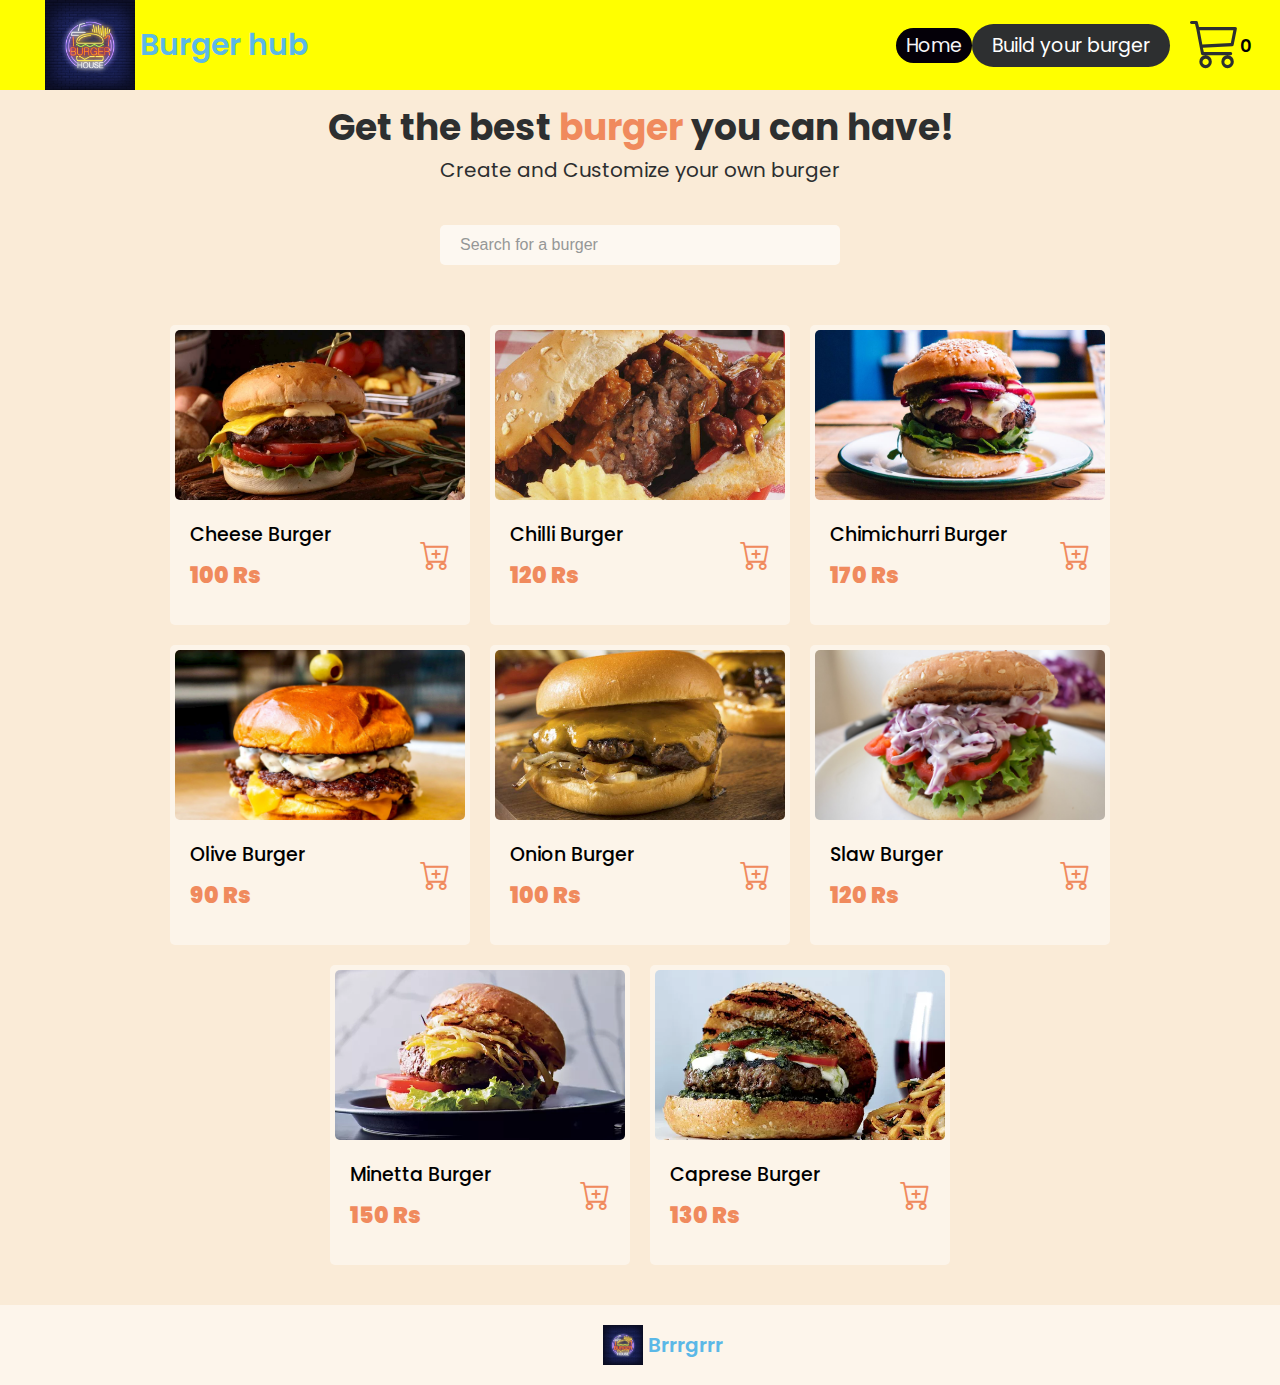
<file: index.html>
<!DOCTYPE html>
<html lang="en">

<head>
    <meta charset="UTF-8" />
    <meta http-equiv="X-UA-Compatible" content="IE=edge" />
    <meta name="viewport" content="width=device-width, initial-scale=1.0" />
    <title>Brrrgrrr: Online burger selling website</title>
    <link rel="stylesheet" href="style.css" />

</head>

<body>
    <div class="navbar" id="navbar">
        <a href="#">
            <div class="logoDiv">
                <img src="images/logo.jpg" alt="Logo" />
                <p>Burger hub</p>
            </div>
        </a>

        <div class="navLinks">
            <a href="#" class="homeBtn">Home</a>
            <a href="build.html" class="buildBtn">Build your burger</a>
            <div class="cartBtnDiv">
                <i class="bi bi-cart3" id="cartBtn"></i>
                <p id="cartCount">0</p>
            </div>
        </div>
    </div>

    <div class="titleSection">
        <h2>Get the best <span>burger</span> you can have!</h2>
        <p>Create and Customize your own burger</p>
    </div>

    <div class="searchBar">
        <input type="text" placeholder="Search for a burger" id="searchInput" />
    </div>
    <div class="containerBox">
        <div class="itemContainer"></div>

        <div class="cartSection">
            <div class="cartHeader">
                <p>Your Cart</p>
                <i class="bi bi-x cartCloseBtn"></i>
            </div>
            <div class="cartItemContainer">
                <p class="emptycartP">Your cart is empty!</p>
                <!-- <div class="cartItem">
            <div class="cartImageDetails">
              <div class="cartImageDiv">
                <img src="/images/Cheeseburger.jpg" alt="" />
              </div>
              <div class="cartItemDetails">
                <p class="cartItemName">Onion Burger</p>
                <p class="cartItemPrice">120 Rs</p>
              </div>
            </div>
            <i class="bi bi-dash-circle removeBtn"></i>
          </div> -->
            </div>
            <div class="cartFooter">
                <div class="cartTotal">
                    <p>Total:</p>
                    <p id="totalAmnt">0 Rs</p>
                </div>
                <div class="cartBuy">
                    <p>BUY NOW</p>
                </div>
            </div>
        </div>
    </div>

    <footer>
        <a href="#">
            <div class="logoDiv">
                <img src="images/logo.jpg" alt="Logo" />
                <p>Brrrgrrr</p>
            </div>
        </a>


    </footer>

    <script src="script.js"></script>

</body>

</html>
</file>
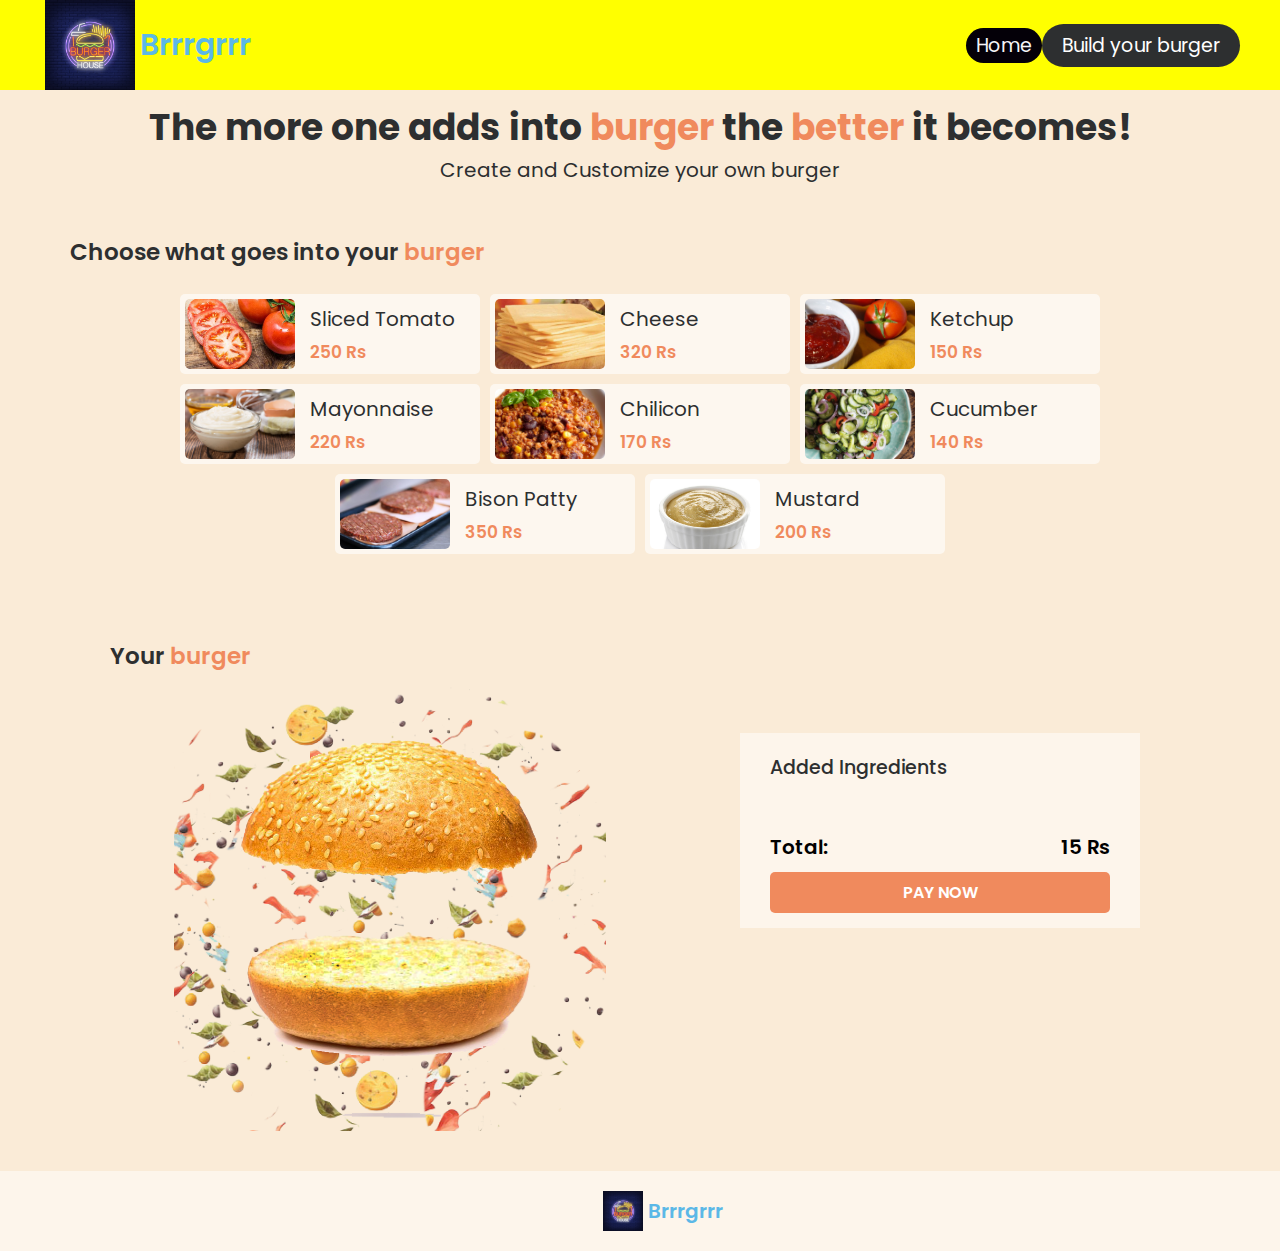
<file: build.html>
<!DOCTYPE html>
<html lang="en">

<head>
    <meta charset="UTF-8" />
    <meta http-equiv="X-UA-Compatible" content="IE=edge" />
    <meta name="viewport" content="width=device-width, initial-scale=1.0" />
    <title>Brrrgrrr: Online burger selling website</title>
    <link rel="stylesheet" href="style.css" />
    <link rel="stylesheet" href="build.css" />
</head>

<body>
    <div class="navbar" id="navbar">
        <a href="#">
            <div class="logoDiv">
                <img src="images/logo.jpg" alt="Logo" />
                <p>Brrrgrrr</p>
            </div>
        </a>

        <div class="navLinks">
            <a href="index.html" class="homeBtn">Home</a>
            <a href="build.html" class="buildBtn">Build your burger</a>
        </div>
    </div>

    <div class="titleSection">
        <h2>
            The more one adds into <span>burger</span> the <span>better</span> it
            becomes!
        </h2>
        <p>Create and Customize your own burger</p>
    </div>

    <div class="IngcontainerBox">
        <p class="subTitleSection">
            Choose what goes into your <span>burger</span>
        </p>
        <div class="ingItemContainer" style="margin-top: 20px"></div>
    </div>

    <div class="burgerCreateWrapper">
        <p class="subTitleSection">Your <span>burger</span></p>
        <div class="burgerCreateContainer">
            <div class="burgerCreatecanvas">
                <div class="burgerMade">
                    <img src="./images/buntop.png" alt="" id="buntop" />
                    <div class="ingredientsapce">
                        <!-- <img src="/images/tomatoele.png" alt="" id="tomatoIng"> -->
                    </div>
                    <img src="./images/bunbottom.png" alt="" id="bunbottom" />
                </div>
            </div>
            <div class="cartSectionActive">
                <div class="cartHeader">
                    <p>Added Ingredients</p>
                </div>
                <div class="cartItemContainer">
                    <p class="emptycartP">Your cart is empty!</p>
                </div>
                <div class="cartFooter">
                    <div class="cartTotal">
                        <p>Total:</p>
                        <p id="totalAmnt">15 Rs</p>
                    </div>
                    <div class="cartBuy">
                        <p>PAY NOW</p>
                    </div>
                </div>
            </div>
        </div>
    </div>

    <footer>
        <a href="#">
            <div class="logoDiv">
                <img src="images/logo.jpg" alt="Logo" />
                <p>Brrrgrrr</p>
            </div>
        </a>

    </footer>

    <script src="build.js"></script>
    <!-- <script src="script.js"></script> -->
</body>

</html>
</file>
<file: build.css>
.subTitleSection {
    text-align: left;
    font-size: 23px;
    color: #2d2f30;
    font-weight: 600;
    margin-top: 30px;
    margin-left: 10px;
}

.subTitleSection span {
    color: #f08a5d;
}

.ingItem {
    display: flex;
    flex-direction: row;
    align-items: center;
    border-radius: 5px;
    width: 300px;
    height: 80px;
    margin: 5px;
    background-color: rgba(255, 255, 255, 0.596);
    cursor: pointer;
}

.ingItem:hover {
    background-color: rgb(243, 243, 243);
}

.ingImgDiv {
    width: 110px;
    height: 70px;
    margin: 5px;
}

.ingImgDiv img {
    width: 100%;
    height: 70px;
    object-fit: cover;
    border-radius: 5px;
}

.ingDetails {
    margin-left: 10px;
}

.ingName {
    font-size: 20px;
    color: #2d2f30;
}

.ingPrice {
    margin-top: 5px;
    font-size: 17px;
    font-weight: 600;
    color: #f08a5d;
}

.IngcontainerBox {
    display: flex;
    flex-direction: column;
    justify-content: center;
    margin: 20px 60px 20px;
}

.ingItemContainer {
    display: flex;
    flex-direction: row;
    flex-wrap: wrap;
    justify-content: center;
    margin-top: 10px;
    margin-bottom: 30px;
}

.burgerCreateWrapper {
    display: flex;
    flex-direction: column;
    justify-content: center;
    margin: 20px 100px 40px;
}

.burgerCreateContainer {
    display: flex;
    flex-direction: row;
    flex-wrap: wrap;
    justify-content: space-around;
    margin-top: 10px;
}

.burgerCreatecanvas {
    width: 50%;
    margin-right: 40px;
    display: flex;
    flex-direction: column;
    justify-content: center;
    align-items: center;
}

.burgerMade {
    display: flex;
    flex-direction: column;
    justify-content: center;
    align-items: center;
    padding: 30px;
    width: 80%;
    background-image: url("/images/bgburger.png");
    background-size: cover;
    background-repeat: no-repeat;
    background-position: center;
}

#buntop {
    width: 300px;
}

#bunbottom {
    width: 300px;
}

.ingredientsapce {
    min-height: 50px;
    /* height: 50px; */
    display: flex;
    flex-direction: column;
}

.ingredientsapce img {
    width: 300px;
    height: 30px;
    margin: 0;
    padding: 0;
}
</file>
<file: style.css>
@import url("https://fonts.googleapis.com/css2?family=Poppins:ital,wght@0,200;0,300;0,400;1,400&display=swap");
@import url("https://cdn.jsdelivr.net/npm/bootstrap-icons@1.10.4/font/bootstrap-icons.css");

* {
    padding: 0;
    margin: 0;
    box-sizing: border-box;
}

body {
    background-color: antiquewhite;
    font-family: "Poppins", sans-serif;
}

.navbar {
    display: flex;
    flex-direction: row;
    align-items: center;
    justify-content: space-between;
    width: 100%;
    height: 90px;
    background-color: yellow;
}

/* sticky navbar */
#navbar {
    position: sticky;
    top: 0;
    z-index: 100;
}

.logoDiv {
    display: flex;
    flex-direction: row;
    align-items: center;
    margin-left: 45px;
    /* background-color:; */
}

.logoDiv img {
    width: 90px;
}

.logoDiv p {
    margin-left: 5px;
    font-size: 30px;
    font-weight: 600;
    color: #5bb8e7;
}

.navLinks {
    margin-right: 40px;
    display: flex;
    flex-direction: row;
    align-items: center;
}

a {
    text-decoration: none;
}

.navLinks a {
    font-size: 19px;
    text-decoration: none;
}

.homeBtn {
    background-color: rgb(4, 0, 8);
    color: #f5f5f8;
    border-radius: 35px;
    padding: 3px 10px 3px;
}

.buildBtn {
    background-color: #2d2f30;
    color: white;
    border-radius: 45px;
    padding: 7px 20px 7px;
}

.cartBtnDiv {
    display: flex;
    flex-direction: row;
    align-items: center;
    justify-content: space-around;
    width: 50px;
    margin-left: 20px;
}

#cartBtn {
    color: #2d2f30;
    font-size: 50px;
}

#cartCount {
    font-weight: 600;
    font-size: 18px;
}

.titleSection {
    text-align: center;
    margin-top: 10px;
}

.titleSection h2 {
    font-size: 36px;
    color: #2d2f30;
}

.titleSection p {
    font-size: 20px;
    color: #2d2f30;
}

.titleSection span {
    color: #f08a5d;
}

.searchBar {
    margin-top: 40px;
    text-align: center;
}

.searchBar input {
    padding: 7px 20px 7px;
    width: 400px;
    outline: none;
    border: none;
    border-radius: 5px;
    height: 40px;
    color: #2d2f30;
    background-color: rgba(255, 255, 255, 0.658);
    font-size: 16px;
}

::placeholder {
    font-weight: 100;
    color: hsl(200, 1%, 59%);
}

.containerBox {
    display: flex;
    flex-direction: row;
    justify-content: center;
}

.itemContainer {
    display: flex;
    flex-direction: row;
    flex-wrap: wrap;
    justify-content: center;
    margin: 50px 20px 30px;
}

.itemNotFound {
    text-align: center;
    font-size: 40px;
    font-weight: 600;
    color: #d46f43;
}

.itemCard {
    width: 300px;
    height: 300px;
    margin: 10px;
    border-radius: 5px;
    background-color: rgba(255, 255, 255, 0.452);
}

.itemCard:hover {
    background-color: rgba(255, 255, 255, 0.589);
}

.imageDiv {
    width: 290px;
    height: 170px;
    margin: auto;
    margin-top: 5px;
}

.imageDiv img {
    width: 100%;
    height: 170px;
    object-fit: cover;
    border-radius: 5px;
}

.itemDetails {
    display: flex;
    flex-direction: row;
    margin: 20px 20px 0px;
    justify-content: space-between;
    align-items: center;
}

.itemName {
    font-size: 19px;
    font-weight: 500;
}

.itemPrice {
    font-size: 22px;
    font-weight: 900;
    color: #f08a5d;
    margin-top: 10px;
}

.addCart {
    font-size: 30px;
    color: #f08a5d;
    cursor: pointer;
}

footer {
    display: flex;
    flex-direction: row;
    align-items: center;
    justify-content: center;
    width: 100%;
    padding: 20px;
    background-color: rgba(255, 255, 255, 0.5);
}

footer .logoDiv img {
    width: 40px;
}

footer .logoDiv p {
    font-size: 20px;
}

footer p {
    margin-left: 20px;
    font-weight: 500;
}

.cartSection {
    display: none;
}

.emptycartP {
    /* display: none; */
    visibility: hidden;
}

.emptycartPActive {
    text-align: center;
    font-size: 20px;
    font-weight: 600;
    color: #f08a5d;
}

.cartSectionActive {
    width: 1000px;
    max-width: 400px;
    margin-top: 50px;
    display: flex;
    flex-direction: column;
    background-color: rgba(255, 255, 255, 0.5);
    max-height: 500px;
    height: fit-content;
    margin-right: 20px;
}

.cartHeader {
    display: flex;
    flex-direction: row;
    justify-content: space-between;
    align-items: center;
    margin-top: 20px;
    margin-bottom: 10px;
}

.cartHeader p {
    font-size: 19px;
    font-weight: 500;
    margin-left: 30px;
    color: #2d2f30;
}

.cartHeader i {
    font-size: 24px;
    margin-right: 20px;
    color: #6e6e6e;
    cursor: pointer;
}

.cartItemContainer {
    display: flex;
    flex-direction: column;
    overflow-y: scroll;
}

i {
    cursor: pointer;
}

::-webkit-scrollbar {
    display: none;
}

.cartItemActive {
    display: flex;
    flex-direction: row;
    align-items: center;
    justify-content: space-between;
    margin: 5px 20px;
    background-color: white;
}

.cartImageDetails {
    display: flex;
    flex-direction: row;
    align-items: center;
}

.cartImageDiv {
    width: 100px;
    height: 70px;
    margin: 5px;
}

.cartImageDiv img {
    width: 100%;
    height: 100%;
}

.cartItemDetails {
    margin-left: 10px;
}

.cartItemName {
    font-weight: 600;
}

.cartItemPrice {
    color: #f08a5d;
    font-weight: 600;
}

.removeBtn {
    margin-right: 20px;
    font-size: 18px;
    color: #6e6e6e;
}

.cartFooter {
    margin: 15px 30px 15px;
    display: flex;
    flex-direction: column;
}

.cartTotal {
    display: flex;
    flex-direction: row;
    justify-content: space-between;
    margin-bottom: 10px;
}

.cartTotal p {
    font-size: 20px;
    font-weight: 600;
}

.cartBuy {
    background-color: #f08a5d;
    text-align: center;
    padding: 8px;
    color: white;
    font-weight: 600;
    border-radius: 5px;
}
</file>
